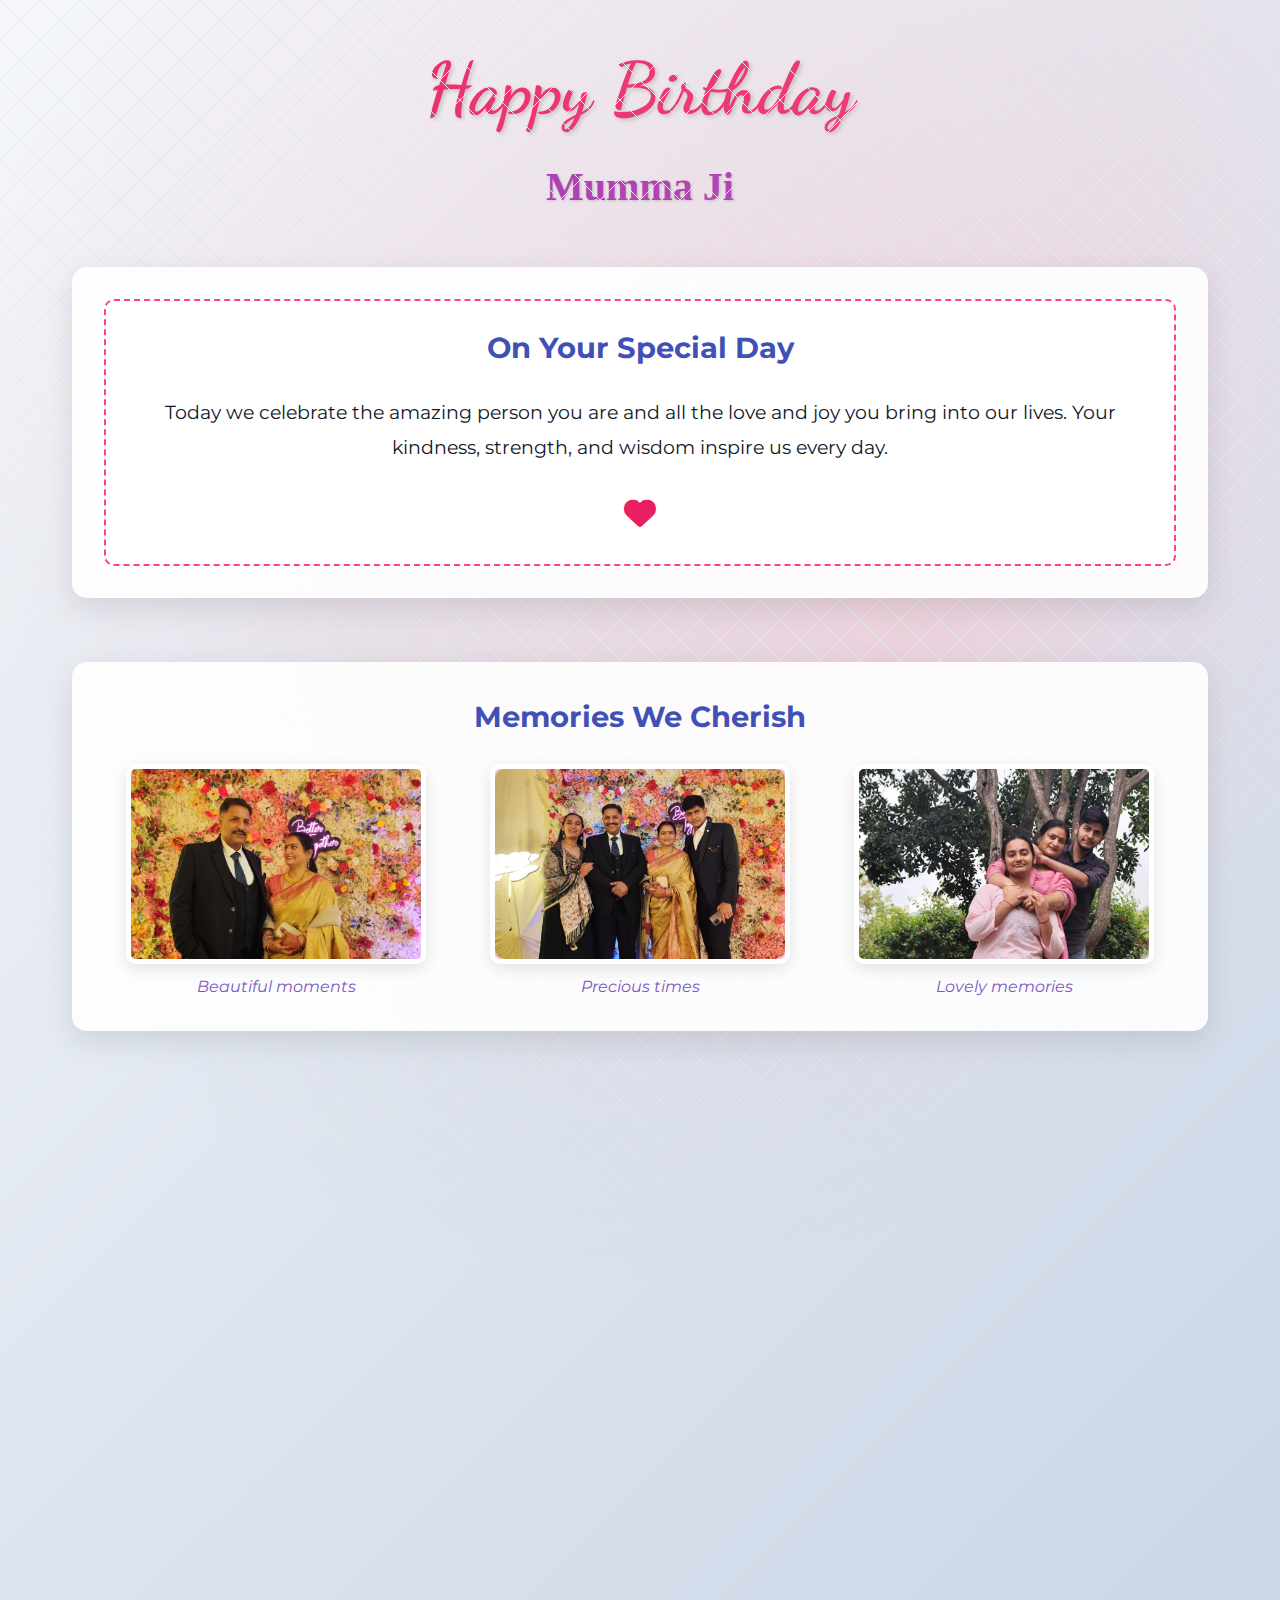
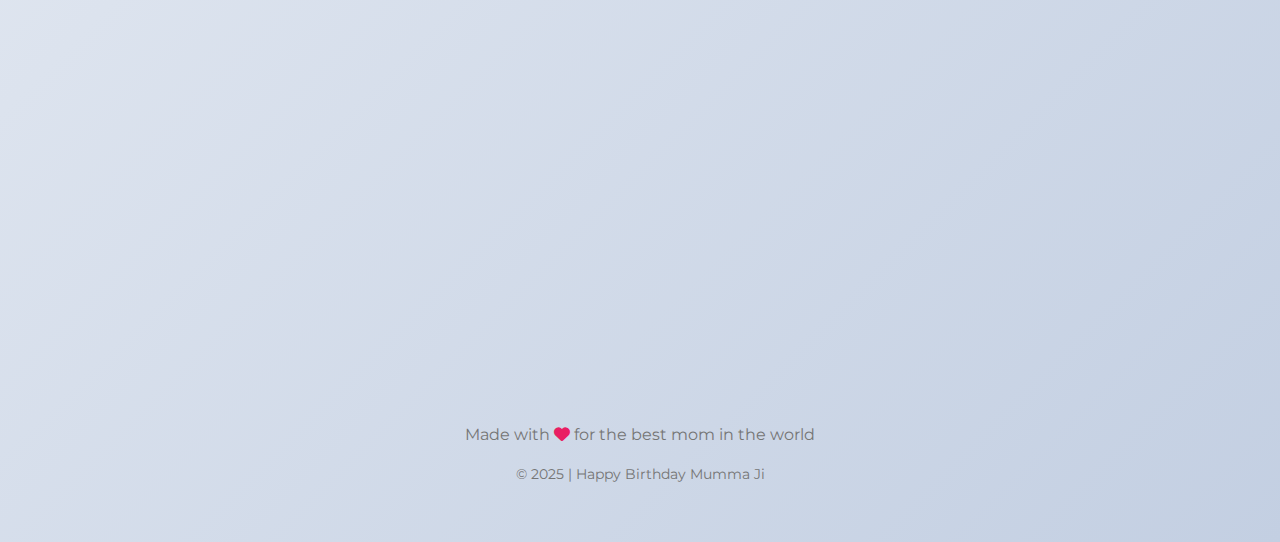
<file: index.html>
<!DOCTYPE html>
<html lang="en">
<head>
    <meta charset="UTF-8">
    <meta name="viewport" content="width=device-width, initial-scale=1.0">
    <title>Happy Birthday Mumma Ji</title>
    <link rel="stylesheet" href="styles.css">
    <link rel="stylesheet" href="https://cdnjs.cloudflare.com/ajax/libs/font-awesome/6.0.0-beta3/css/all.min.css">
    <link href="https://fonts.googleapis.com/css2?family=Dancing+Script:wght@700&family=Montserrat:wght@400;700&display=swap" rel="stylesheet">
</head>
<body>
    <div class="container">
        <header>
            <h1 class="title">Happy Birthday</h1>
            <h2 class="subtitle">Mumma Ji</h2>
        </header>

        <section class="message-section">
            <div class="message-card">
                <h3>On Your Special Day</h3>
                <p>Today we celebrate the amazing person you are and all the love and joy you bring into our lives. Your kindness, strength, and wisdom inspire us every day.</p>
                <div class="heart-animation">
                    <i class="fas fa-heart"></i>
                </div>
            </div>
        </section>

        <section class="gallery-section">
            <h3>Memories We Cherish</h3>
            <div class="gallery">
                <div class="photo-frame">
                    <div class="photo placeholder">
                        <img class="photo-img" src="Assets/3.jpg" alt="Photo 1" style="object-fit: cover; transform: scale(1.2); object-position: 40% 30%;">
                    </div>
                    <p>Beautiful moments</p>
                </div>
                <div class="photo-frame">
                    <div class="photo placeholder">
                        <img class="photo-img" src="Assets/2.jpg" alt="Photo 2">

                    </div>
                    <p>Precious times</p>
                </div>
                <div class="photo-frame">
                    <div class="photo placeholder">
                        <img class="photo-img" src="Assets/1.jpg" alt="Photo 3" style="object-fit: cover; transform: scale(1.2); object-position: 80% 30%;">
                    </div>
                    <p>Lovely memories</p>
                </div>
            </div>
        </section>

        <section class="wishes-section">
            <h3>Birthday Wishes</h3>
            <div class="wishes-container">
                <div class="wish-card">
                    <p>May your day be as wonderful as you are!</p>
                    <span class="signature">- With love</span>
                </div>
                <div class="wish-card">
                    <p>Wishing you health, happiness, and all the joy your heart can hold.</p>
                    <span class="signature">- Your family</span>
                </div>
                <div class="wish-card">
                    <p>Thank you for being an amazing mother and an incredible person.</p>
                    <span class="signature">- Forever grateful</span>
                </div>
            </div>
        </section>

        <section class="gift-section">
            <button class="gift-button" id="giftButton">
                <i class="fas fa-gift"></i> Click For Your Gift
            </button>
            <div class="gift-reveal" id="giftReveal">
                <div class="confetti"></div>
                <h3>Happy Birthday!</h3>
                <p>We love you so much and hope your day is filled with joy and laughter!</p>
                <div class="cake">
                    <div class="cake-top"></div>
                    <div class="cake-middle"></div>
                    <div class="cake-bottom"></div>
                    <div class="candle">
                        <div class="flame"></div>
                    </div>
                </div>
            </div>
        </section>

        <section class="spline-section" >
            <div class="spline" style="border-radius: 20px; overflow: hidden;" >
                <iframe src='https://my.spline.design/logo-fe3wF3cSEBnZNRWT78mkAmTQ/' frameborder='0' width='100%' height='100%'></iframe>
            </div>
            <a href="spline.html" class="spline-button" >View Full</a>
        </section>

        <footer>
            <p>Made with <i class="fas fa-heart"></i> for the best mom in the world</p>
            <p class="copyright">© 2025 | Happy Birthday Mumma Ji</p>
        </footer>
    </div>

    <script src="script.js"></script>
</body>
</html>
</file>
<file: styles.css>
/* Global Styles */
* {
    margin: 0;
    padding: 0;
    box-sizing: border-box;
}

body {
    font-family: 'Montserrat', sans-serif;
    background: linear-gradient(135deg, #f5f7fa 0%, #c3cfe2 100%);
    color: #333;
    line-height: 1.6;
}

 body {
      position: relative;
      min-height: 100vh;
      margin: 0;
      width: 100%;
      background-color: #ffffff; /* base white */
      color: #111827; /* text color */
      overflow-x: hidden;
    }

    body::before {
      content: "";
      position: absolute;
      inset: 0;
      z-index: 0;

      /* Combined Background */
      background-image: 
        /* Diagonal Cross Grid */
        linear-gradient(45deg, transparent 49%, #e5e7eb 49%, #e5e7eb 51%, transparent 51%),
        linear-gradient(-45deg, transparent 49%, #e5e7eb 49%, #e5e7eb 51%, transparent 51%),
        /* Dreamy Radial Glow */
        radial-gradient(circle at 30% 70%, rgba(173, 216, 230, 0.35), transparent 60%),
        radial-gradient(circle at 70% 30%, rgba(255, 182, 193, 0.4), transparent 60%);
      
      background-size: 40px 40px, 40px 40px, auto, auto;

      /* Mask for the cross grid top fade */
      -webkit-mask-image: radial-gradient(ellipse 70% 60% at 50% 0%, #000 60%, transparent 100%);
      -webkit-mask-repeat: no-repeat;
      -webkit-mask-position: top;
      -webkit-mask-size: cover;

      mask-image: radial-gradient(ellipse 70% 60% at 50% 0%, #000 60%, transparent 100%);
      mask-repeat: no-repeat;
      mask-position: top;
      mask-size: cover;

      pointer-events: none; /* allows interactions */
    }

.container {
    max-width: 1200px;
    margin: 0 auto;
    padding: 2rem;
}

/* Header Styles */
header {
    text-align: center;
    margin-bottom: 3rem;
    animation: fadeIn 1.5s ease-in-out;
}

.title {
    font-family: 'Dancing Script', cursive;
    font-size: 4.5rem;
    color: #e91e63;
    text-shadow: 2px 2px 4px rgba(0, 0, 0, 0.2);
    margin-bottom: 0.5rem;
}

.subtitle {
    font-size: 2.5rem;
    color: #9c27b0;
    font-weight: 700;
    font-family: 'Sacramento', cursive;
    text-shadow: 1px 1px 3px rgba(0,0,0,0.2);
}

/* Section Styles */
section {
    margin-bottom: 4rem;
    background-color: rgba(255, 255, 255, 0.9);
    border-radius: 15px;
    padding: 2rem;
    box-shadow: 0 10px 30px rgba(0, 0, 0, 0.1);
    transition: transform 0.3s ease;
}

section:hover {
    transform: translateY(-5px);
}

section h3 {
    text-align: center;
    margin-bottom: 1.5rem;
    color: #3f51b5;
    font-size: 1.8rem;
}

/* Message Section */
.message-card {
    text-align: center;
    padding: 1.5rem;
    position: relative;
    border: 2px dashed #ff4081;
    border-radius: 10px;
    background-color: #fff;
}

.message-card p {
    font-size: 1.2rem;
    margin-bottom: 1.5rem;
    line-height: 1.8;
}

.heart-animation {
    font-size: 2rem;
    color: #e91e63;
    animation: heartbeat 1.5s infinite;
}

/* Gallery Section */
.gallery {
    display: flex;
    justify-content: space-around;
    flex-wrap: wrap;
    gap: 20px;
}

.photo-frame {
    width: 300px;
    text-align: center;
    transition: transform 0.3s ease;
}

.photo-frame:hover {
    transform: scale(1.05);
}

.photo {
    height: 200px;
    background-color: #f8bbd0;
    border-radius: 10px;
    margin-bottom: 10px;
    display: flex;
    align-items: center;
    justify-content: center;
    color: #9c27b0;
    font-weight: bold;
    border: 5px solid white;
    box-shadow: 0 5px 15px rgba(0, 0, 0, 0.1);
    overflow: hidden; /* <--- important */
    position: relative;
}

.photo-frame p {
    font-style: italic;
    color: #7e57c2;
}

.photo-img {
    width: 100%;
    height: 100%;
    object-fit: cover;
    border-radius: 10px;
    display: block;
}

/* Wishes Section */
.wishes-container {
    display: flex;
    flex-wrap: wrap;
    justify-content: center;
    gap: 20px;
}

.wish-card {
    background-color: #fff;
    padding: 1.5rem;
    border-radius: 10px;
    width: 300px;
    box-shadow: 0 5px 15px rgba(0, 0, 0, 0.05);
    transition: transform 0.3s ease, box-shadow 0.3s ease;
    position: relative;
    overflow: hidden;
}

.wish-card:hover {
    transform: translateY(-10px);
    box-shadow: 0 15px 30px rgba(0, 0, 0, 0.1);
}

.wish-card::before {
    content: '';
    position: absolute;
    top: 0;
    left: 0;
    width: 100%;
    height: 5px;
    background: linear-gradient(90deg, #ff9a9e 0%, #fad0c4 100%);
}

.wish-card p {
    margin-bottom: 1rem;
    font-size: 1.1rem;
}

.signature {
    display: block;
    text-align: right;
    font-style: italic;
    color: #9e9e9e;
}

/* Gift Section */
.gift-section {
    text-align: center;
}

.gift-button {
    background-color: #e91e63;
    color: white;
    border: none;
    padding: 1rem 2rem;
    font-size: 1.2rem;
    border-radius: 50px;
    cursor: pointer;
    transition: all 0.3s ease;
    box-shadow: 0 5px 15px rgba(233, 30, 99, 0.4);
    outline: none;
    display: inline-flex;
    align-items: center;
    gap: 10px;
}

.gift-button:hover {
    background-color: #c2185b;
    transform: translateY(-3px);
    box-shadow: 0 8px 25px rgba(233, 30, 99, 0.5);
}

.gift-button:active {
    transform: translateY(1px);
    box-shadow: 0 2px 10px rgba(233, 30, 99, 0.4);
}

.gift-reveal {
    display: none;
    /* margin-top: 2rem; */
    padding: 2rem;
    background-color: #fff;
    border-radius: 15px;
    position: relative;
    overflow: hidden;
}

.gift-reveal.active {
    display: block;
    animation: scaleUp 0.5s ease-out;
}

.spline-button {
    background-color: #e91e63;
    color: white;
    border: none;
    padding: 1rem 2rem;
    font-size: 1.2rem;
    border-radius: 50px;
    cursor: pointer;
    transition: all 0.3s ease;
    box-shadow: 0 5px 15px rgba(233, 30, 99, 0.4);
    outline: none;
    display: inline-flex;
    align-items: center;
    gap: 10px;
    text-decoration: none;
}
.spline-section {
    text-align: center; /* fallback for inline elements */
}

.spline-button:hover {
    background-color: #c2185b;
    transform: translateY(-3px);
    box-shadow: 0 8px 25px rgba(233, 30, 99, 0.5);
}

.spline-button:active {
    transform: translateY(1px);
    box-shadow: 0 2px 10px rgba(233, 30, 99, 0.4);
}

/* Cake Animation */
.cake {
    margin: 2rem auto;
    position: relative;
    width: 200px;
    height: 160px;
    transform: translateY(50px);
}

.cake-top {
    position: absolute;
    width: 100%;
    height: 40px;
    background-color: #f8bbd0;
    border-radius: 10px 10px 0 0;
    top: 0;
}

.cake-middle {
    position: absolute;
    width: 100%;
    height: 50px;
    background-color: #f48fb1;
    top: 40px;
}

.cake-bottom {
    position: absolute;
    width: 100%;
    height: 70px;
    background-color: #f06292;
    border-radius: 0 0 15px 15px;
    top: 90px;
}

.candle {
    position: absolute;
    width: 10px;
    height: 40px;
    background-color: #fff59d;
    top: -30px;
    left: 50%;
    transform: translateX(-50%);
    border-radius: 5px;
    z-index: 1;
}

.flame {
    position: absolute;
    width: 15px;
    height: 30px;
    background: linear-gradient(to bottom, #ffeb3b, #ff9800);
    border-radius: 50% 50% 20% 20%;
    top: -25px;
    left: 50%;
    transform: translateX(-50%);
    animation: flicker 0.5s infinite alternate;
    box-shadow: 0 0 20px #ff9800, 0 0 40px #ff9800;
}

/* Confetti */
.confetti {
    position: absolute;
    top: 0;
    left: 0;
    width: 100%;
    height: 100%;
    pointer-events: none;
    z-index: 0;
}

/* Footer */
footer {
    text-align: center;
    margin-top: 3rem;
    padding: 1.5rem;
    color: #757575;
}

footer .fa-heart {
    color: #e91e63;
    animation: heartbeat 1.5s infinite;
}

.copyright {
    margin-top: 1rem;
    font-size: 0.9rem;
}

/* Animations */
@keyframes fadeIn {
    from { opacity: 0; transform: translateY(-20px); }
    to { opacity: 1; transform: translateY(0); }
}

@keyframes heartbeat {
    0% { transform: scale(1); }
    50% { transform: scale(1.2); }
    100% { transform: scale(1); }
}

@keyframes scaleUp {
    from { transform: scale(0.8); opacity: 0; }
    to { transform: scale(1); opacity: 1; }
}

@keyframes flicker {
    0% { transform: translateX(-50%) scale(0.9); opacity: 0.8; }
    100% { transform: translateX(-50%) scale(1.1); opacity: 1; }
}

/* Responsive Design */
@media (max-width: 768px) {
    .title {
        font-size: 3.5rem;
    }
    
    .subtitle {
        font-size: 2rem;
    }
    
    .gallery, .wishes-container {
        flex-direction: column;
        align-items: center;
    }
    
    .photo-frame, .wish-card {
        width: 100%;
        max-width: 350px;
        margin-bottom: 20px;
    }
}

@media (max-width: 480px) {
    .container {
        padding: 1rem;
    }
    
    .title {
        font-size: 2.8rem;
    }
    
    .subtitle {
        font-size: 1.5rem;
    }
    
    section {
        padding: 1.5rem;
    }
    
    .message-card p {
        font-size: 1rem;
    }
    
    .gift-button {
        padding: 0.8rem 1.5rem;
        font-size: 1rem;
    }
}
</file>
